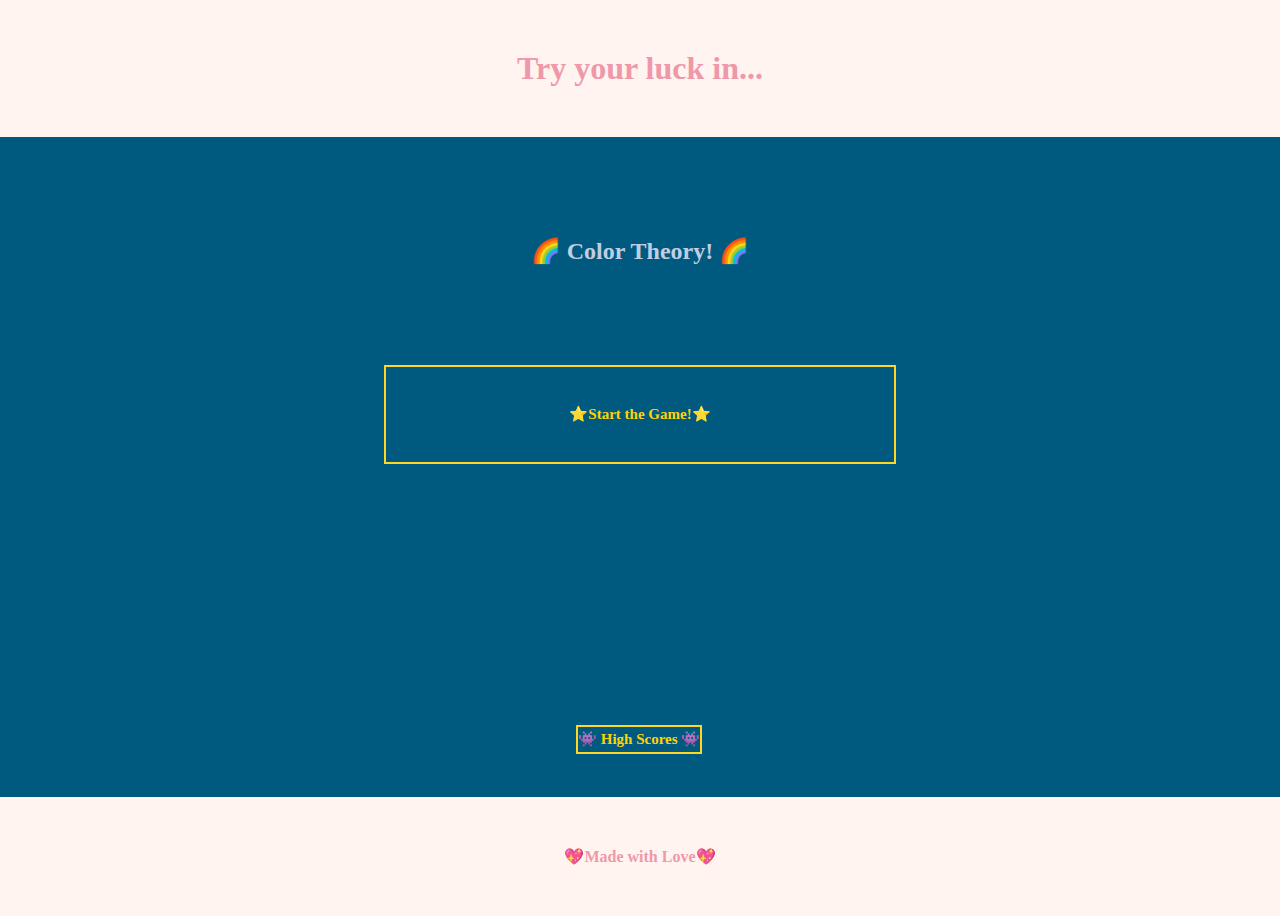
<file: index.html>
<html lang="en">

<head>
  <meta charset="UTF-8" />
  <meta name="viewport" content="width=device-width, initial-scale=1.0" />
  <meta http-equiv="X-UA-Compatible" content="ie=edge" />
  <title>Color Theory Quiz!!!</title>
  <link rel="stylesheet" href="./assets/style.css" />
</head>

<body>
  <header>
    <h1>Try your luck in...</h1>
  </header>
  <div id="rainbows">
    <h2> &#127752; Color Theory! &#127752;</h2>
  </div>
  <!--Welcome and Start button-->
  <main>
    <a id="startBtn" href="./assets/game.html">&#11088;Start the Game!&#11088;</a>
  </main>
  <!--Highscores-->
  <section>
    <a id="scoreBtn" href="./assets/game/endpage/end.html"> &#128126; High Scores &#128126;</a>
  </section>
  <footer>
    <p>&#128150;Made with Love&#128150;</p>
  </footer>
  <!-- <script src="./assets/script.js"></script> -->
</body>

</html>
</file>
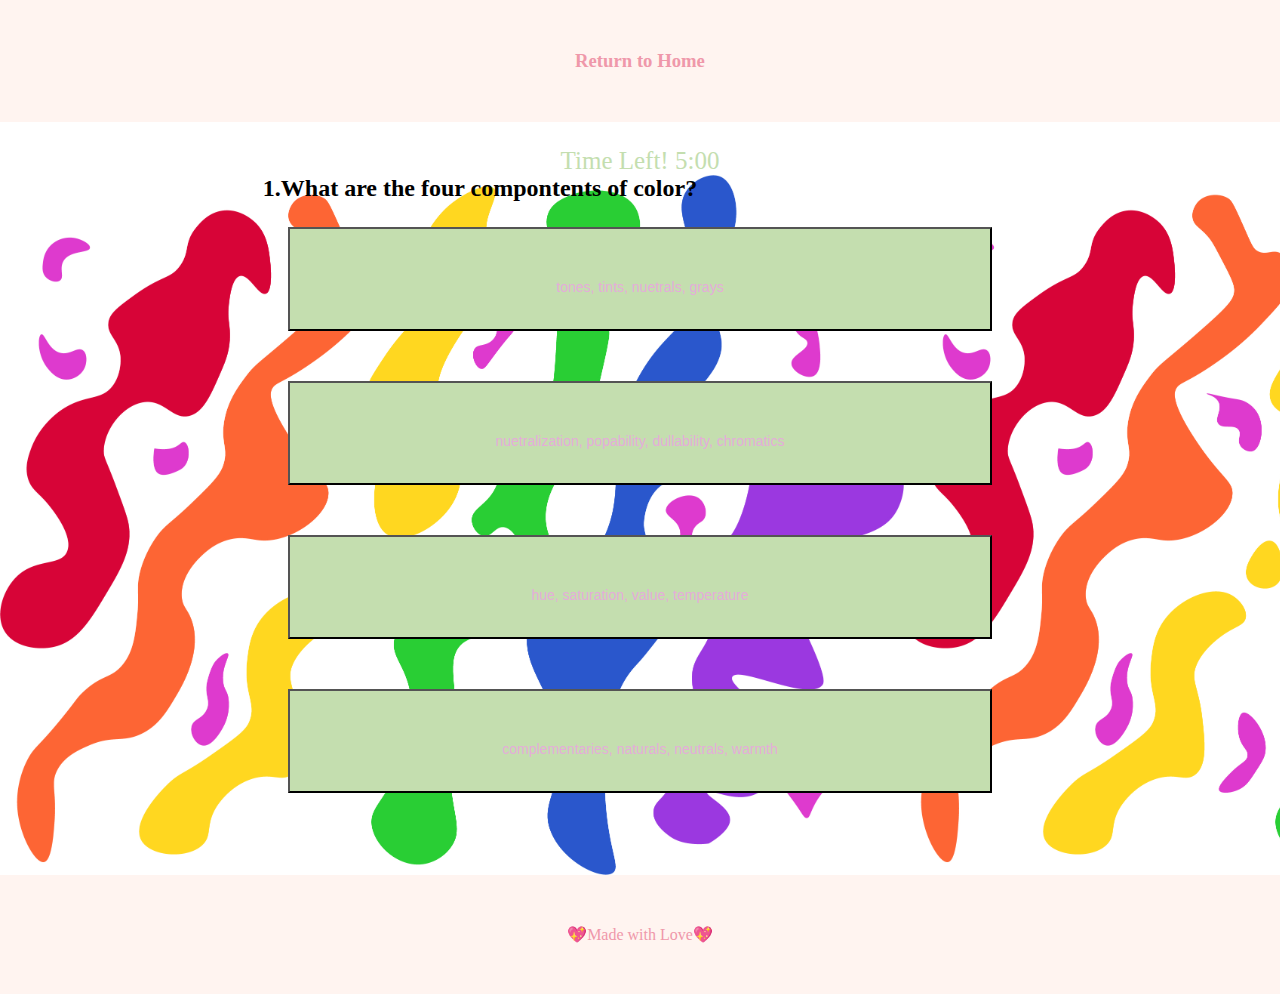
<file: assets/game.html>
<!DOCTYPE html>
<html lang="en">

<head>
    <meta charset="UTF-8" />
    <meta name="viewport" content="width=device-width, initial-scale=1.0" />
    <meta http-equiv="X-UA-Compatible" content="ie=edge" />
    <title>Begin Game!</title>
    <link rel="stylesheet" href="./game/game.css" />
</head>

<body>
    <header>
        <a id="bigHead" href="/index.html">
            <h3>Return to Home</h3>
        </a>
    </header>

    <section>
            <aside>
            <h4 id="timeRemaining">Time Left! <span id="time">5:00</span></h4>
            </aside>
    </section>

    <main>
        <section id="mainSpace">
            <h2 id="question"></h2>
        </section>

        <section id="answers">
            <button id="btnOne"></button>
            <button id="btnTwo"></button>
            <button id="btnThree"></button>
            <button id="btnFour"></button>
        </section>
    </main>
    <footer>
        <p id="pFoot">&#128150;Made with Love&#128150;</p>
    </footer>

    <script src="./game/game.js"></script>
    <script src="./script.js"></script>
</body>

</html>
</file>
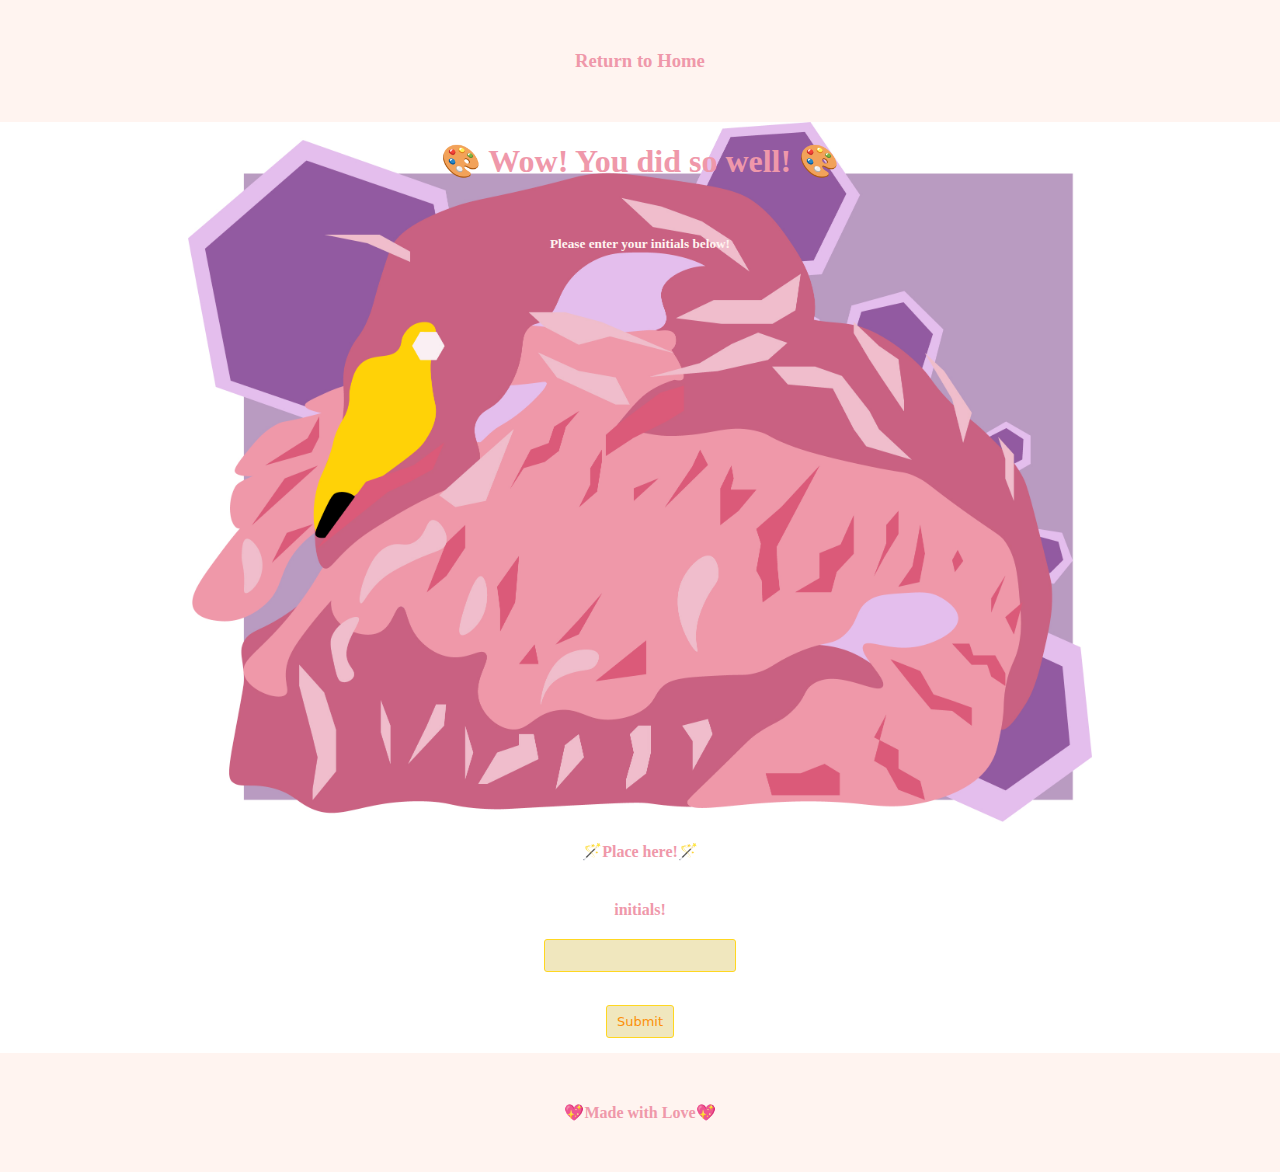
<file: assets/game/endpage/end.html>
<!DOCTYPE html>
<html lang="en">

<head>
    <meta charset="UTF-8" />
    <meta name="viewport" content="width=device-width, initial-scale=1.0" />
    <meta http-equiv="X-UA-Compatible" content="ie=edge" />
    <title>Play Again?</title>
    <link rel="stylesheet" href="./endg.css">
</head>
<header>
    <a id="bigHead" href="/index.html">
        <h3>Return to Home</h3>
    </a>
</header>

<section>
    <main>
        <h1 id ="bird"> &#127912; Wow! You did so well! &#127912; </h1>
        <br><br>
        <h5 id ="pink">Please enter your initials below!</h5>
    </main>
</section>

<section>
    <aside>
        <h4>&#129668;Place here!&#129668;</h4>
        <h4>initials!</h4>
        <form id= "square" action="/index.html">
            <input type="text" id="fname" name="fname"><br><br>
            <input type="submit" value="Submit">
        </form>
    </aside>
    <footer>
        <p>&#128150;Made with Love&#128150;</p>
    </footer>
</section>
</file>
<file: assets/style.css>
* {
margin: 0%;
padding: 0%;
box-sizing:border-box;
}

header {
    background-color: #FFF4F0;
    text-align: center;
    justify-content: center;
    padding: 50px;
}

h1 {
    font-family: Georgia, 'Times New Roman', Times, serif;
    font-weight: 600;
    color: #EF98AA;
}

h2 { 
    color: #C0CEE2;
    background-color: #005A80;
    font-family: Georgia, 'Times New Roman', Times, serif;
    text-align: center;
    justify-content: center;
    padding: 100px;
}


main {
    background-color: #005A80;
    height: 40%;
    width: 100%;
}

section {
    background-color: #005A80;
    height: 8%;
    width: 100%;
}

footer {
    background-color: #FFF4F0;
    text-align: center;
    justify-content: center;
    padding: 50px;
}

p {
    font-family: Georgia, 'Times New Roman', Times, serif;
    font-weight: 600;
    color: #EF98AA;
}

#rainbows {
    font-family: Georgia, 'Times New Roman', Times, serif;
    font-weight: 400;
    color: #ffff;
}

#startBtn {
    font-family: Georgia, 'Times New Roman', Times, serif;
    font-size: 15px;
    font-weight: 700;
    line-height: 25px;
    padding: 35px;
    text-decoration: none;
    position: relative;
    justify-content: center;
    border: 2px solid #ffd721;
    color: #FFD207;
    background-color: transparent;
    display: flex;
    width: 40%;
    margin-left:30%;
}

#startBtn ::before{
    background-color:#ffda38;
    height: calc(100% + 5px);
    content: "";
    position: absolute;
    top: -9px;
    transition: 300ms ease-in;
    width: 100%;
    z-index: -1;
}

#scoreBtn {
    font-family: Georgia, 'Times New Roman', Times, serif;
    font-size: 15px;
    font-weight: 700;
    line-height: 25px;
    text-decoration: none;
    position: absolute;
    justify-content: center;
    border: 2px solid #ffd721;
    color: #FFD207;
    background-color: transparent;
    display: flex;
    margin-left:45%;
}

#scoreBtn ::before {
    background-color:#ffda38;
    height: calc(100% + 5px);
    content: "";
    position: absolute;
    top: -9px;
    transition: 300ms ease-in;
    width: 100%;
    z-index: -1;
}
</file>
<file: assets/game/game.css>
* {
    margin: 0%;
    padding: 0%;
    box-sizing:border-box;
}
    
header {
    background-color: #FFF4F0;
    padding: 50px;
}

h3 {
    text-align: center;
    justify-content: center;
    font-family: Georgia, 'Times New Roman', Times, serif;
    font-weight: 600;
    color: #EF98AA;
}

main {
    background-image: url(/assets/images/colorTheoryBG.jpg);
    background-size: contain;
    width: 100%;
    height: 700px;
    margin-left: 0%;
    margin-right: 0%;
}

footer {
    background-color: #FFF4F0;
    text-align: center;
    justify-content: center;
    padding: 50px;
}

#mainSpace {
    text-align: center;
    display: inline-block;
    align-items: flex-start;
    width: 75%;
}

#Questions, #answers {
    text-align: center;
    font-family: Georgia, 'Times New Roman', Times, serif;
    font-weight: 500;
    justify-content: center;
}

button#btnOne, button#btnTwo, button#btnThree, button#btnFour {
    color: #E5ACDA;
    background-color: #c4deaf;
    font-family: Verdana, Geneva, Tahoma, sans-serif;
    font-weight: 300;
    font-size: 14px; 
    text-align: center;
    text-decoration: none;
    height: 35px;
    margin: 25px;
    padding: 50px;
    position: relative;
    width: 55%;
}

h4#timeRemaining {
    font-family: Georgia, 'Times New Roman', Times, serif;
    font-weight: 400;
    font-size: 25px;
    color: #c4deaf;
    background-color: transparent;
    justify-content: center;
    text-align: center;
    position: relative;
    padding-top: 25px;
}

#bigHead {
    text-decoration: none;
}

#pFoot {
    color: #EF98AA;
    height:100%;
}
</file>
<file: assets/game/endpage/endg.css>
* {
    margin: 0%;
    padding: 0%;
    box-sizing: border-box;
}

header {
    background-color: #FFF4F0;
    padding: 50px;
}


h1#bird {
    text-align: center;
    justify-content: center;
    padding: 20px;
    font-family: Georgia, 'Times New Roman', Times, serif;
    font-weight: 600;
    color: #EF98AA;
}


main {
    background-image: url(/assets/images/bird-bg.jpg);
    background-size: contain;
    background-position: center;
    background-repeat: no-repeat;
    justify-content: center;
    width: auto;
    height: 700px;
    /* margin-left: 235px; */
    margin-right: 0%;
}



h3 {
    text-align: center;
    justify-content: center;
    font-family: Georgia, 'Times New Roman', Times, serif;
    font-weight: 600;
    color: #EF98AA;
}

h4 {
    text-align: center;
    justify-content: center;
    font-family: Georgia, 'Times New Roman', Times, serif;
    color: #EF98AA;
    padding: 20px;
}


h5#pink {
    text-align: center;
    justify-content: center;
    font-family: Georgia, 'Times New Roman', Times, serif;
    font-weight: 600;
    color: #FFF4F0;
}


p {
    font-family: Georgia, 'Times New Roman', Times, serif;
    font-weight: 600;
    color: #EF98AA;
}

footer {
    background-color: #FFF4F0;
    text-align: center;
    justify-content: center;
    padding: 50px;
}

form#square {
    text-align: center;
    justify-content: center;
    font-family: Georgia, 'Times New Roman', Times, serif;
    font-weight: 600;

}

input {
    background-color: #f0e7be;
    border-radius: 3px;
    border: 1px solid #ffd721;
    box-shadow: rgb(240, 231, 190) 0 1px 0 0 inset;
    box-sizing: border-box;
    margin-bottom: 15px;
    color: #fc9009;
    cursor: pointer;
    display: inline-block;
    font-family: -apple-system, system-ui, "Segoe UI", "Liberation Sans", sans-serif;
    font-size: 13px;
    font-weight: 400;
    line-height: 1.15385;
    outline: none;
    padding: 8px .8em;
    position: relative;
    text-align: center;
    text-decoration: none;
    user-select: none;
    -webkit-user-select: none;
    touch-action: manipulation;
    vertical-align: baseline;
    white-space: nowrap;
}

input:hover,
input:focus {
    background-color: #eaddb3;
    color: #fbbe15;
}

input:focus {
    box-shadow: 0 0 0 4px rgba(255, 146, 4, 0.731);
}

input:active {
    background-color: #dfe4a0;
    box-shadow: none;
    color: #ffd105;
}


#bigHead {
    text-decoration: none;
}
</file>
